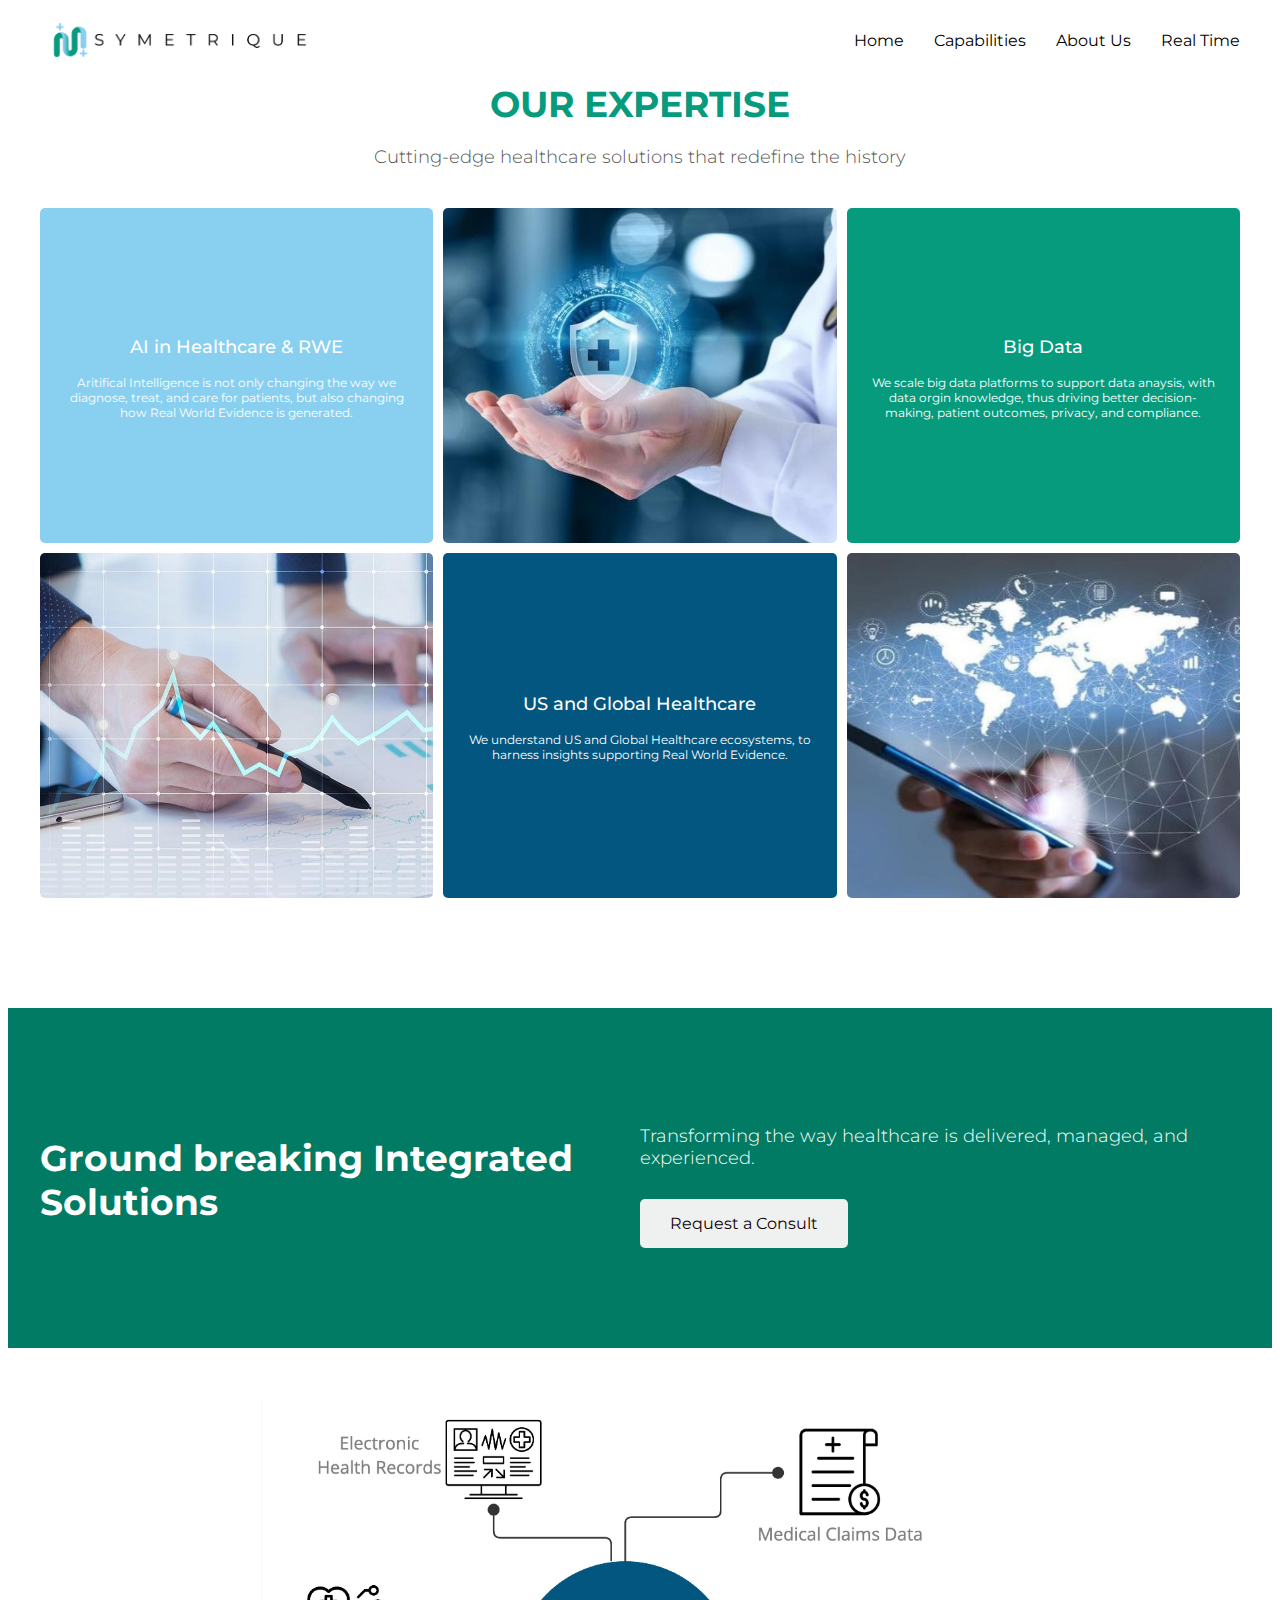
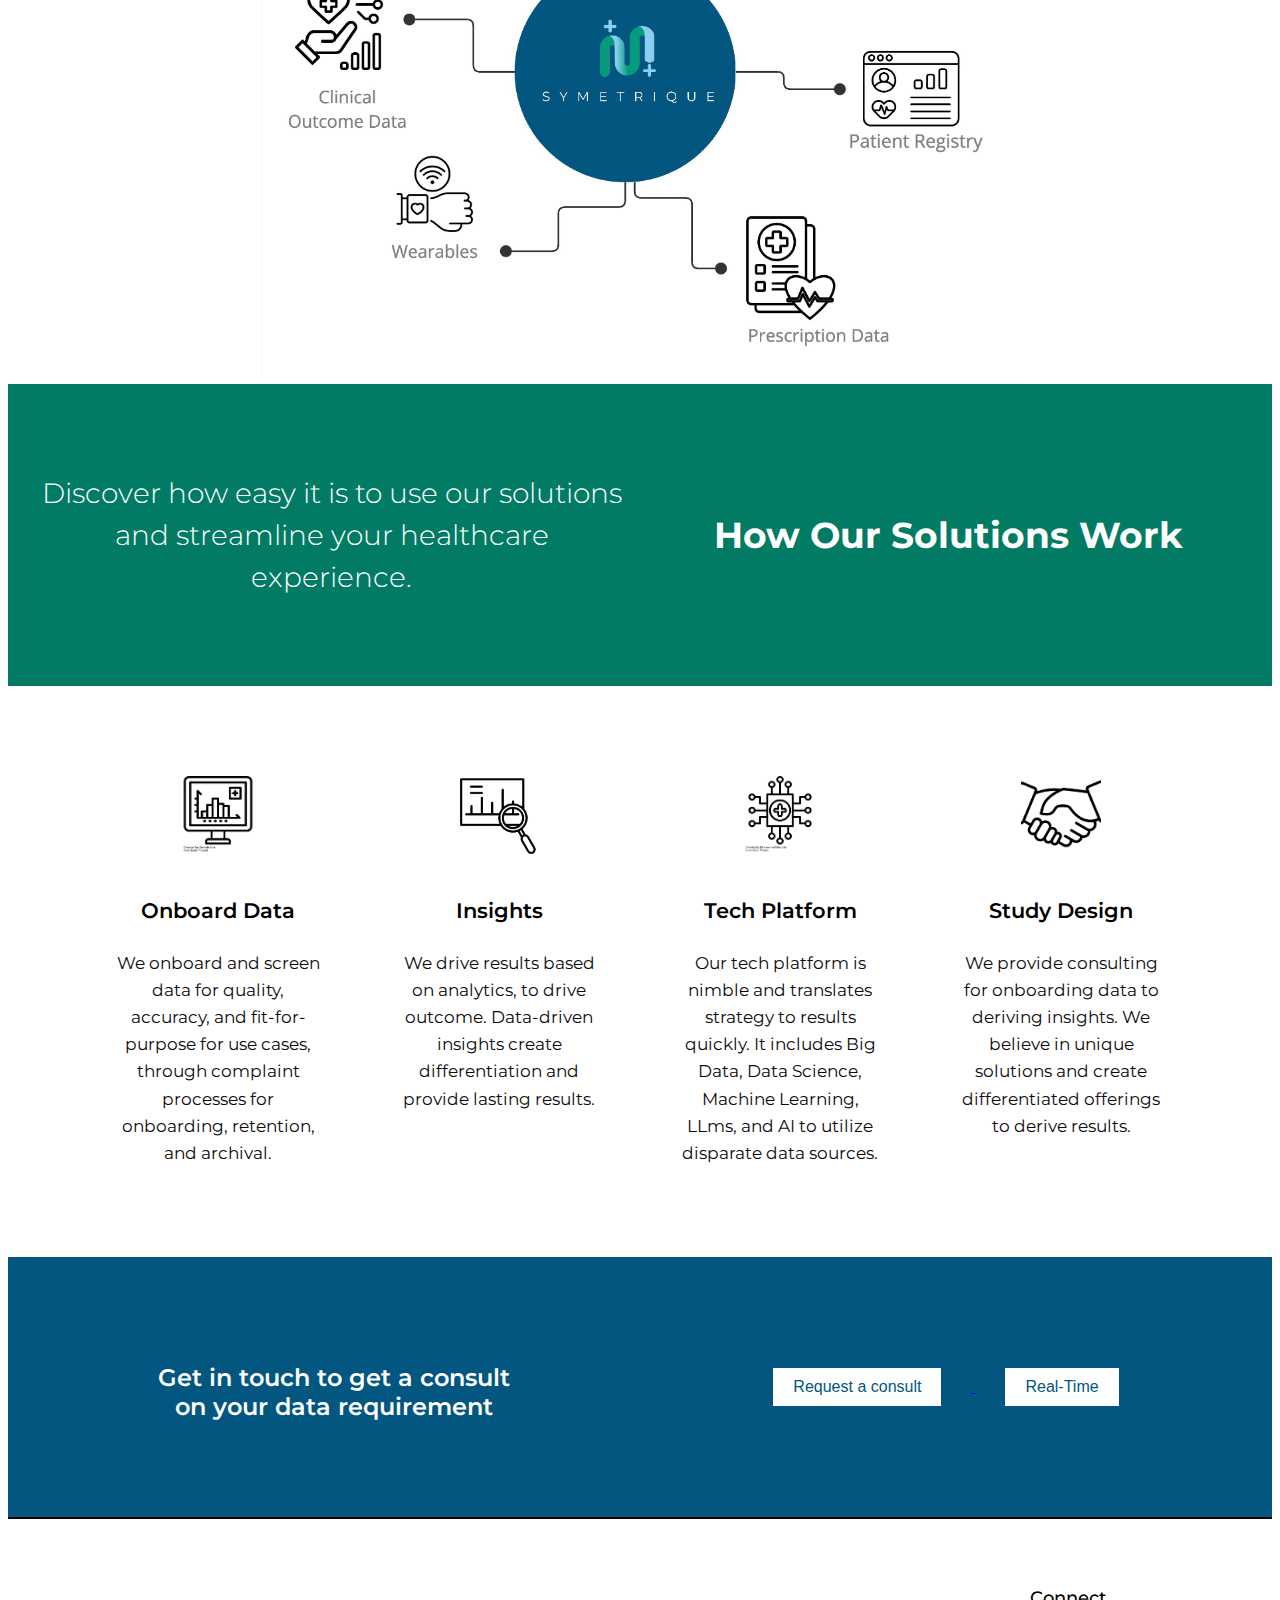
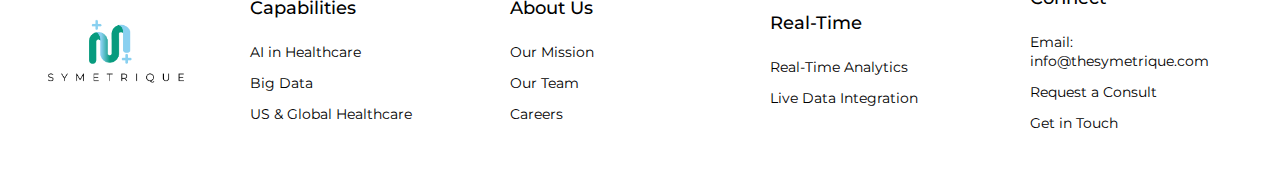
<file: capabilities.html>
<!DOCTYPE html>
<html lang="en">
<head>
    <meta charset="UTF-8">
    <meta name="viewport" content="width=device-width, initial-scale=1.0">
    <title>Capabilities</title>
    <link href="https://fonts.googleapis.com/css2?family=Montserrat:wght@300;400;500;700&display=swap" rel="stylesheet">
    <link rel="stylesheet" href="capabilities.css">
</head>
<body>
  <!-- Navbar -->
<nav class="navbar">
    <div class="logo">
      <a href="#"><img src="./assets/images/logi assets2-05.png" alt="logo" class="logo-img"></a>
    </div>
    <div class="nav-links">
      <a href="index.html">Home</a>
      <a href="capabilities.html">Capabilities</a>
      <a href="AboutUS.html">About Us</a>
      <a href="RealTime.html">Real Time</a>
    </div>
  </nav>

  <section class="expertise-section">
    <h1 class="expertise-heading">OUR EXPERTISE</h1>
    <p class="expertise-description">Cutting-edge healthcare solutions that redefine the history</p>

    <div class="expertise-grid">
        <!-- First Row -->
        <div class="expertise-item">
            <div class="colored-box" id="box1">
                <h2 class="colored-box-heading">AI in Healthcare & RWE</h2>
                <p class="colored-box-paragraph">Aritifical Intelligence is not only changing the way we diagnose, treat, and care for patients, but also changing how Real World Evidence is generated.</p>
            </div>
        </div>

        <div class="expertise-item">
            <img src="assets/images/capabilities1.png" alt="Expertise 1" class="expertise-img">
        </div>

        <div class="expertise-item">
            <div class="colored-box" id="box2">
                <h2 class="colored-box-heading">Big Data</h2>
                <p class="colored-box-paragraph">We scale big data platforms to support data anaysis, with data orgin knowledge, thus driving better decision-making, patient outcomes, privacy, and compliance.</p>
            </div>
        </div>

        <!-- Second Row -->
        <div class="expertise-item">
            <img src="assets/images/capabilities2.png" alt="Expertise 2" class="expertise-img">
        </div>

        <div class="expertise-item">
            <div class="colored-box" id="box3">
                <h2 class="colored-box-heading">US and Global Healthcare</h2>
                <p class="colored-box-paragraph">We understand US and Global Healthcare ecosystems, to harness insights supporting Real World Evidence.</p>
            </div>
        </div>

        <div class="expertise-item">
            <img src="assets/images/capabilities23.png" alt="Expertise 3" class="expertise-img">
        </div>
    </div>
</section>



<!-- third section -->
<section class="consultation-section">
    <div class="consultation-container">
        <div class="consultation-left">
            <h1 class="consultation-heading">Ground breaking Integrated Solutions</h1>
        </div>
        <div class="consultation-right">
            <p class="consultation-description">Transforming the way healthcare is delivered, managed, and experienced.</p>
            <a href="AboutUS.html#custom-section" class="consultation-button">Request a Consult</a>
        </div>
    </div>
</section>


<!-- New Section for Image -->
<section class="consultation-image-section">
    <div class="consultation-image">
        <img src="./assets/images/WIREFRAMES_symetrique - Frame 1 (1) (1).jpg" alt="Consultation Image">
    </div>
</section>



<!-- section below image -->
<section class="final-section">
    <div class="final-container">
        <div class="final-left">
            <p class="final-description">Discover how easy it is to use our solutions and streamline your healthcare experience.</p>
        </div>
        <div class="final-right">
            <h1 class="final-heading">How Our Solutions Work</h1>
        </div>
    </div>
</section>



<!-- 4 ICONS IMAGES -->


<section class="icon-row">
    <div class="icon-item">
        <img src="./assets/images/noun-health-data-4099426.png" alt="Home" />
        <h3>Onboard Data</h3>
        <p>We onboard and screen data for quality, accuracy, and fit-for-purpose for use cases, through complaint processes for onboarding, retention, and archival.</p>
    </div>
    <div class="icon-item">
        <img src="./assets/images/noun-insight-7329409 (2).png" alt="Settings" />
        <h3>Insights</h3>
        <p>We drive results based on analytics, to drive outcome. Data-driven insights create differentiation and provide lasting results.</p>
    </div>
    <div class="icon-item">
        <img src="./assets/images/noun-tech-7057757 (1).png" alt="Team" />
        <h3>Tech Platform</h3>
        <p>Our tech platform is nimble and translates strategy to results quickly. It includes Big Data, Data Science, Machine Learning, LLms, and AI to utilize disparate data sources.</p>
    </div>
    <div class="icon-item" id="icon4">
        <img src="./assets/images/noun-handshake-5831794.png" alt="Notifications" />
        <h3>Study Design</h3>
        <p>We provide consulting for onboarding data to deriving insights. We believe in unique solutions and create differentiated offerings to derive results.</p>
    </div>
</section>



<!-- last section -->
<section class="colored-section">
    <div class="left-side">
        <h2>Get in touch to get a consult <br> on your data requirement</h2>
       
    </div>
    <div class="right-side">
        <a href="AboutUS.html#custom-section">
        <button class="btn">Request a consult</button>  </a>
        <a href="RealTime.html">
        <button class="btn">Real-Time</button></a>
    </div>
</section>

 <!-- footer -->
   <!-- Footer Section -->
   <footer class="footer">
    <div class="footer-content">
        <!-- Logo Section -->
        <div class="footer-logo">
            <img src="./assets/images/footerlogo.png" alt="Logo" class="logo-img">
        </div>
  
        <!-- Capabilities List -->
        <div class="footer-list" id="1">
            <h3>Capabilities</h3>
            <ul>
                <li><a href="capabilities.html">AI in Healthcare</a></li>
                <li><a href="capabilities.html">Big Data</a></li>
                <li><a href="capabilities.html">US & Global Healthcare</a></li>
            </ul>
        </div>
  
        <!-- About Us List -->
        <div class="footer-list" id="2">
            <h3>About Us</h3>
            <ul>
                <li><a href="AboutUS.html">Our Mission</a></li>
                <li><a href="AboutUS.html">Our Team</a></li>
                <li><a href="AboutUS.html">Careers</a></li>
            </ul>
        </div>
  
        <!-- Real-Time List -->
        <div class="footer-list" id="3">
            <h3>Real-Time</h3>
            <ul>
                <li><a href="RealTime.html">Real-Time Analytics</a></li>
                <li><a href="RealTime.html">Live Data Integration</a></li>
            </ul>
        </div>
  
        <!-- Connect List -->
        <div class="footer-list" id="4">
            <h3>Connect</h3>
            <ul>
                <li><a href="mailto:info@thesymetrique.com">Email: info@thesymetrique.com</a></li>
                <li><a href="RealTime.html#custom-content">Request a Consult</a></li>
                <li><a href="RealTime.html#custom-content">Get in Touch</a></li>
            </ul>
        </div>
    </div>
  </footer>

  <script src="capabilities.js"></script>
</body>
</html>
</file>
<file: capabilities.css>
.navbar {
    display: flex;
    justify-content: space-between;
    align-items: center;
    position: fixed;
    top: 0;
    left: 0;
    right: 0;
    padding: 20px;
    background-color: rgb(255, 255, 255); /* Initially black background with transparency */
    z-index: 10;
    transition: background-color 0.3s, padding 0.3s;
    font-family: 'Montserrat', sans-serif; /* Set Montserrat font */
  }
  
  /* When scrolled */
  .navbar.scrolled {
    background-color: rgb(255, 255, 255); /* Solid black when scrolled */
    /* padding: 15px 20px; Adjust padding when scrolled, if desired */
  }
  
  /* Logo Styling */
  .navbar .logo a {
    display: flex;
    align-items: center;
    padding-left: 20px;
  }
  
  .navbar .logo-img {
    height: 40px;
    width: auto;
  }
  .navbar .logo-img{
    height: 40px;
    width:auto;
  }
  /* Navbar Links */
  .navbar .nav-links {
    display: flex;
    gap: 30px;
    padding-right: 20px;
  }
  
  .navbar .nav-links a {
    color: #000000;
    text-decoration: none;
    font-size: 16px;
    font-family: 'Montserrat', sans-serif; /* Set Montserrat font */
  }
  
  .navbar .nav-links a:hover {
    color: #03567F;
  }
  


  /* second page */
  /* Expertise Section */
/* Expertise Section */
/* Expertise Section */
.expertise-section {
    text-align: center;
    padding: 50px 20px;
    background-color: #ffffff;
}

.expertise-heading {
    font-family: 'Montserrat', sans-serif; /* Montserrat font applied */
    font-size: 36px;
    color: #079B7E;
    margin-bottom: 20px;
}

.expertise-description {
    font-family: 'Montserrat', sans-serif; /* Montserrat font applied */
    font-size: 18px;
    color: #555;
    margin-bottom: 40px;
    font-weight: 300;
}

/* Expertise Grid Layout */
.expertise-grid {
    display: grid;
    grid-template-columns: repeat(3, 1fr); /* 3 items per row */
    gap: 10px; /* Reduced space between the items */
    justify-items: center; /* Centers items horizontally */
    margin-top: 40px;
    max-width: 1200px;
    margin-left: auto;
    margin-right: auto;
}

/* Expertise Item (Image or Colored Box) */
.expertise-item {
    display: flex;
    flex-direction: column;
    align-items: center;
    width: 100%;
    position: relative;
    overflow: hidden;
}

/* Colored Box Styling */
.colored-box {
    color: white;
    padding: 20px;
    text-align: center;
    display: flex;
    flex-direction: column;
    justify-content: center;
    align-items: center;
    border-radius: 5px;
    position: absolute; /* To ensure it doesn't overflow */
    top: 0;
    left: 0;
    right: 0;
    bottom: 0;
    font-family: 'Montserrat', sans-serif; /* Montserrat font applied */
    font-size: 14px;
}

/* Individual Colored Boxes */
#box1 {
    background-color: #89D0f0;
}

#box2 {
    background-color: #079B7E;
}

#box3 {
    background-color: #03567F;
}

/* Colored Box Heading */
.colored-box-heading {
    font-family: 'Montserrat', sans-serif; /* Montserrat font applied */
    font-size: 18px;
    font-weight: 500;
    margin-bottom: 5px;
}

/* Colored Box Paragraph */
.colored-box-paragraph {
    font-family: 'Montserrat', sans-serif; /* Montserrat font applied */
    font-size: 12px;
    margin-bottom: 10px;
}

/* Image Styling */
.expertise-img {
    width: 100%; /* Takes full width */
    height: 100%; /* Takes full height */
    object-fit: cover; /* Ensures image covers the square proportionally */
    border-radius: 5px;
}

/* Responsive Design */
@media (max-width: 768px) {
    .expertise-grid {
        grid-template-columns: 1fr 1fr; /* 2 columns on medium screens */
    }

    .expertise-img {
        height: 250px;
    }
}

@media (max-width: 480px) {
    .expertise-heading {
        font-size: 28px;
    }

    .expertise-description {
        font-size: 16px;
    }

    .colored-box-heading {
        font-size: 20px;
    }

    .expertise-img {
        height: 200px;
    }
}




/* third section */
/* Consultation Section */
.consultation-section {
    background-color: #017B63;
    margin-top: 60px;
    padding: 50px 20px;
    font-family: 'Montserrat', sans-serif; /* Font applied */
    color: white;
}

.consultation-container {
    display: flex;
    justify-content: space-between;
    align-items: center;
    max-width: 1200px; /* Limits the container width */
    width: 100%;
    height: 240px ;
    margin-left: auto;
    margin-right: auto;
}

.consultation-left {
    width: 50%; /* Left side for heading, takes 50% of the container */
}

.consultation-right {
    width: 50%; /* Right side for text and button, takes 50% of the container */
    text-align: left; /* Aligns text to the left */
}

.consultation-heading {
    font-size: 36px;
    font-weight: 700;
    margin-bottom: 20px;
}

.consultation-description {
    font-size: 18px;
    margin-bottom: 30px;
    font-weight: 300;
}

.consultation-button {
    background-color: #eff1f1;
    color: rgb(20, 2, 2);
    padding: 15px 30px;
    font-size: 16px;
    text-decoration: none;
    border-radius: 5px;
    display: inline-block;
    transition: background-color 0.3s;
}

.consultation-button:hover {
    background-color: #03567F;
}

/* Responsive Design */
@media (max-width: 768px) {
    .consultation-container {
        flex-direction: column;
        align-items: center;
    }

    .consultation-left, .consultation-right {
        width: 100%;
        text-align: center;
    }

    .consultation-heading {
        font-size: 28px;
    }

    .consultation-description {
        font-size: 16px;
    }

    .consultation-button {
        padding: 12px 24px;
    }
}


/* diagram */
/* New Section for Image */
.consultation-image-section {
    text-align: center; /* Centers the content */
    margin-top: 50px; /* Adds margin-top to space out from the previous content */
}

.consultation-image img {
    max-width: 60%; /* Ensures the image is responsive */
    height: auto; /* Keeps the aspect ratio of the image intact */
    width: 60%; /* Ensures the image takes up the full container width */
}

/* Responsive Design */
@media (max-width: 768px) {
    .consultation-image img {
        max-width: 90%; /* Ensures the image fits well on medium screens */
    }
}

@media (max-width: 480px) {
    .consultation-image img {
        max-width: 80%; /* Further reduce the image size for very small screens */
    }
}


/* section below image */

/* Final Section */
.final-section {
    background-color: #017B63; /* Background color */
    color: white; /* Text color */
    padding: 50px 20px; /* Padding */
}

.final-container {
    display: flex;
    justify-content: space-between; /* Ensures content is aligned left and right */
    align-items: center; /* Vertically aligns text */
}

.final-left, .final-right {
    width: 48%; /* Takes 48% of the container, making them half and half */
    padding: 10px;
}

.final-left {
    text-align: center;
}

.final-right {
    text-align: center;
}

/* Final Section Heading */
.final-heading {
    font-family: 'Montserrat', sans-serif;
    font-size: 36px;
    font-weight: 700;
}

/* Final Section Paragraph */
.final-description {
    font-family: 'Montserrat', sans-serif;
    font-size: 28px;
    line-height: 1.5;
    font-weight: 300;
}

/* Responsive Design */
@media (max-width: 768px) {
    .final-container {
        flex-direction: column; /* Stacks left and right content on small screens */
        align-items: center; /* Centers the content */
    }

    .final-left, .final-right {
        width: 100%; /* Ensures both sections take full width on smaller screens */
        text-align: center; /* Centers text on small screens */
    }

    .final-heading {
        font-size: 28px;
    }

    .final-description {
        font-size: 16px;
    }
}

@media (max-width: 480px) {
    .final-heading {
        font-size: 24px; /* Makes heading smaller on very small screens */
    }

    .final-description {
        font-size: 14px; /* Makes paragraph smaller */
    }
}



/* ICON SECTION */
.icon-row {
    display: flex;
    justify-content: space-around;
    align-items: flex-start; /* Align items to the top */
    text-align: center;
    margin: 70px;
}

.icon-item {
    width: 22%; /* Width for each icon item */
    display: flex;
    flex-direction: column; /* Stack image, heading, and paragraph vertically */
    align-items: center; /* Center the content horizontally */
    justify-content: flex-start; /* Align items to the top */
    text-align: center;
    padding: 20px;
    box-sizing: border-box;
}

.icon-item img {
    width: 80px;  /* Consistent image size */
    height: 80px;
    margin-bottom: 20px; /* Space between image and heading */
    object-fit: cover; /* Ensure image aspect ratio is maintained */
}

.icon-item h3 {
    font-family: 'Montserrat', sans-serif;
    font-weight: 600;
    font-size: 21px;
    margin-bottom: 15px; /* Space between heading and paragraph */
    line-height: 1.3; /* Adjust line height for consistent spacing */
    white-space: normal; /* Allow heading to wrap if needed */
    word-wrap: break-word; /* Ensure long words are wrapped and don't overflow */
    text-align: center; /* Center the heading */
    width: 100%; /* Ensure heading doesn’t overflow */
}

.icon-item p {
    font-family: 'Montserrat', sans-serif;
    text-align: center;
    font-weight: 400;
    font-size: 17px;
    color: #0c0a0a;
    margin-top: 10px; /* Space between heading and paragraph */
    margin-bottom: 0;
    line-height: 1.6; /* Adjust line height for paragraph */
}



/* last section */


    /* Styling for the section */
    .colored-section {
        background-color: #03567F;
        color: white;
        display: flex;
        align-items: center;
        justify-content: space-between;
        padding: 20px;
        height: 220px;
    }

    /* Left side for text */
    .left-side {
        width: 50%;
        /* padding-right: px; */
    }

    .left-side h2 {
        text-align: center;
        font-family: 'Montserrat', sans-serif;
        font-size: 24px;
        font-weight: 600;
        margin-bottom: 10px;
    }

    

    /* Right side for buttons */
    .right-side {
        width: 50%;
        text-align: center;
    }

    .btn {
        background-color: #ffffff;
        color: #03567F;
        border: none;
        padding: 10px 20px;
        margin: 30px;
        font-size: 16px;
        cursor: pointer;
        border-radius: 0;
        text-decoration: none; /* Ensures no underline */
    }

    .btn:hover {
        background-color: #023F5D;
        color: white;
    }



/* Footer Styling */
.footer {
    background-color: white;
    color: black;
    font-family: 'Montserrat', sans-serif;
    border-top: 2px solid black;
    padding: 40px 20px;
}

.footer-content {
    display: flex;
    justify-content: space-between;
    align-items: center;  /* Ensures items are aligned vertically in the center */
    flex-wrap: nowrap; /* Prevent items from stacking */
    gap: 40px;  /* Equal spacing between all items */
    max-width: 1200px;
    margin: 0 auto;
}

/* Logo Section */
.footer-logo {
    padding-right: 20px; /* Adds right padding for logo */
}

.footer-logo .logo-img {
    width: 150px; /* Adjust logo size as needed */
    height: auto;
    margin-left: 0px;
    margin-right: 0px;
}

/* Footer List Sections */
.footer-list {
    flex: 1; /* Distribute space equally */
    min-width: 220px;
    padding-top: 10px;  /* Add space at the top of each list */
}

/* Footer List Headings */
.footer-list h3 {
    font-size: 18px;
    margin-bottom: 10px;
    font-weight: 500;
    padding-bottom: 5px; /* Add spacing below heading */
}

/* Footer List Items */
.footer-list ul {
    list-style-type: none;
    padding-left: 0; /* Remove extra padding */
}

.footer-list ul li {
    margin-bottom: 10px;
    padding-top: 2px;  /* Ensure consistent space between list items and heading */
}

.footer-list ul li a {
    text-decoration: none;
    color: black;
    font-size: 14px;
    transition: color 0.3s ease;
}

/* Footer List Items Hover */
.footer-list ul li a:hover {
    color: #03567F;
}

/* Responsive Design for smaller screens */
@media (max-width: 768px) {
    .footer-content {
        flex-direction: row; /* Keep the items in a row even on smaller screens */
        gap: 20px; /* Ensure consistent gap between items */
        text-align: left;
    }

    .footer-list {
        min-width: 200px; /* Allow the lists to shrink but stay in a row */
    }

    .footer-logo {
        margin-bottom: 0; /* Keep logo aligned with lists */
        padding-right: 0; /* Remove any extra padding */
    }
}
</file>
